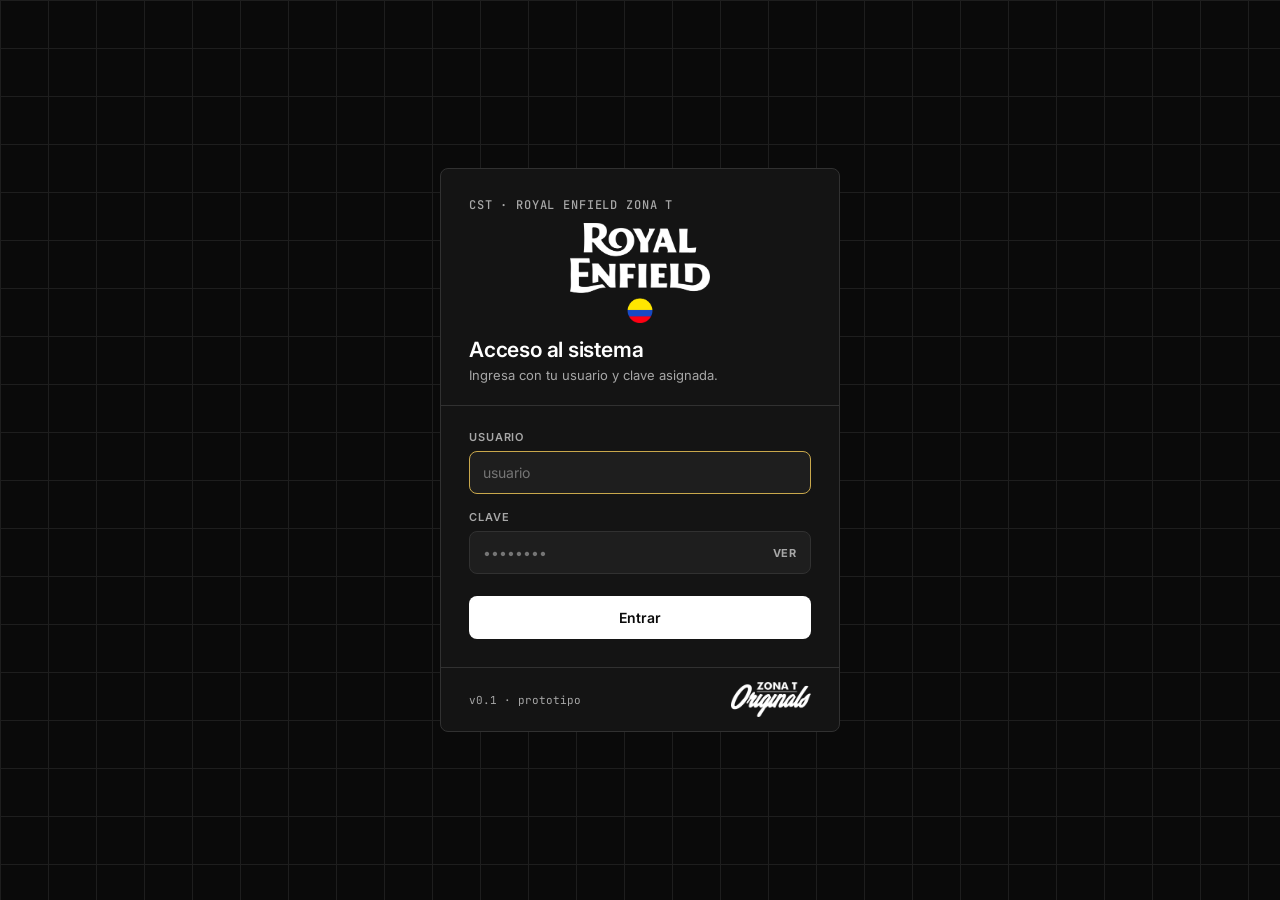
<file: index.html>
<!DOCTYPE html>
<html lang="es">
<head>
<meta charset="UTF-8">
<meta name="viewport" content="width=device-width, initial-scale=1.0">
<script src="auth.js?v=3"></script>
<script src="page-info.js?v=1"></script>
<script>
/* Guard de sesion: vendedor, admin o manager */
guard(["vendedor","admin","manager","developer"]);
</script>
<title>CST Royal Enfield — Sistema Operativo</title>
<link rel="preconnect" href="https://fonts.googleapis.com">
<link rel="preconnect" href="https://fonts.gstatic.com" crossorigin>
<link href="https://fonts.googleapis.com/css2?family=Inter:wght@400;500;600&family=JetBrains+Mono:wght@400;500&display=swap" rel="stylesheet">
<link rel="stylesheet" href="theme.css?v=1">
<style>
  * { box-sizing: border-box; margin: 0; padding: 0; }

  body {
    background: var(--canvas);
    color: var(--text);
    font-family: var(--font-sans);
    min-height: 100vh;
    display: flex;
    flex-direction: column;
    padding: 32px 20px 60px;
  }

  .container { max-width: 560px; margin: 0 auto; width: 100%; }

  .header {
    text-align: center;
    margin-bottom: 40px;
    padding-bottom: 28px;
    border-bottom: 1px solid var(--border);
  }

  .logo-icon {
    width: 56px;
    height: 56px;
    background: var(--brand-red);
    border-radius: 14px;
    display: flex;
    align-items: center;
    justify-content: center;
    margin: 0 auto 16px;
  }

  .logo-icon svg { width: 32px; height: 32px; }

  .header h1 {
    font-size: 22px;
    font-weight: 700;
    color: var(--brand-red);
    letter-spacing: -0.4px;
  }

  .header p {
    font-size: 13px;
    color: var(--text-secondary);
    margin-top: 6px;
  }

  .nav-grid {
    display: grid;
    grid-template-columns: 1fr 1fr;
    gap: 12px;
  }

  .nav-card {
    background: var(--card);
    border: 1px solid var(--border);
    border-radius: 14px;
    padding: 24px 20px;
    text-decoration: none;
    color: var(--text);
    display: flex;
    flex-direction: column;
    gap: 12px;
    transition: border-color 0.15s, transform 0.1s;
    cursor: pointer;
    position: relative;
  }

  .badge-notif {
    position: absolute;
    top: 10px;
    right: 10px;
    min-width: 20px;
    height: 20px;
    padding: 0 5px;
    border-radius: 10px;
    background: var(--c-critica);
    color: #fff;
    font-size: 11px;
    font-weight: 700;
    display: none;
    align-items: center;
    justify-content: center;
    line-height: 1;
    border: 2px solid var(--card);
  }
  .badge-notif.show { display: flex; }

  .nav-card:hover,
  .nav-card:active { border-color: var(--accent); }
  .nav-card:active { transform: scale(0.98); }

  .nav-icon {
    width: 44px;
    height: 44px;
    border-radius: 10px;
    background: var(--elevated);
    color: var(--text-secondary);
    display: flex;
    align-items: center;
    justify-content: center;
    flex-shrink: 0;
    transition: color 0.15s;
  }

  /* Iconos sólidos (sin stroke propio) toman fill; los de contorno
     (fill="none" stroke="...") conservan su forma y toman stroke. Ambos
     casos vía currentColor, controlado por color en .nav-icon. */
  .nav-icon svg { width: 22px; height: 22px; fill: currentColor; }
  .nav-icon svg[stroke] { fill: none; stroke: currentColor; }
  .nav-card:hover .nav-icon,
  .nav-card:active .nav-icon { color: var(--accent); }

  .nav-label {
    font-size: 15px;
    font-weight: 700;
    color: var(--text);
    letter-spacing: -0.2px;
  }

  .nav-desc {
    font-size: 12px;
    color: var(--text-secondary);
    line-height: 1.4;
    margin-top: -4px;
  }

  .nav-arrow {
    font-size: 18px;
    color: var(--text-secondary);
    margin-top: auto;
    align-self: flex-end;
  }

  .footer {
    text-align: center;
    margin-top: 40px;
    font-size: 11px;
    color: var(--text-secondary);
  }

  .topbar {
    display: flex;
    justify-content: flex-end;
    margin-bottom: 8px;
  }
  .logout {
    background: none;
    border: 1px solid var(--border);
    color: var(--text-secondary);
    padding: 8px 14px;
    border-radius: 8px;
    font-size: 12px;
    font-family: var(--font-sans);
    cursor: pointer;
  }
  .logout:hover { border-color: var(--divider); color: var(--text); }

  .veras-bar {
    display: flex;
    align-items: center;
    gap: 10px;
    background: var(--card);
    border: 1px solid var(--border);
    border-radius: 10px;
    padding: 10px 14px;
    margin-bottom: 14px;
  }
  .veras-bar label {
    font-family: var(--font-mono);
    font-size: 12px;
    text-transform: uppercase;
    letter-spacing: .85px;
    color: var(--text-secondary);
    font-weight: 500;
    white-space: nowrap;
  }
  .veras-bar select {
    flex: 1;
    background: var(--elevated);
    border: 1px solid var(--border);
    border-radius: 8px;
    color: var(--text);
    font-family: var(--font-sans);
    font-size: 14px;
    padding: 9px 11px;
  }
  .veras-bar select:focus { outline: none; border-color: var(--accent); }

  @media (max-width: 380px) {
    .nav-grid { grid-template-columns: 1fr; }
  }
</style>
</head>
<body>
<div class="container">

  <div class="veras-bar" id="verasBar" style="display:none">
    <label for="verasSel">Ver como</label>
    <select id="verasSel">
      <option value="" disabled selected>Elegir…</option>
      <option value="manager">Manager</option>
      <option value="admin">Admin</option>
      <option value="vendedor">Vendedor</option>
      <option value="tec:Nelson Jaime">Nelson Jaime</option>
      <option value="tec:Eduin Yesid">Eduin Yesid</option>
      <option value="tec:Harold">Harold</option>
      <option value="tec:William Camilo">William Camilo</option>
      <option value="tec:John Edinson">John Edinson</option>
    </select>
  </div>

  <div class="topbar">
    <button class="logout" id="logout" type="button">Salir</button>
  </div>

  <div class="header">
    <div class="logo-icon">
      <svg viewBox="0 0 24 24" fill="none" stroke="#C9A84C" stroke-width="1.5" width="32" height="32"><circle cx="5.5" cy="17.5" r="2.5"/><circle cx="18.5" cy="17.5" r="2.5"/><path d="M8 17.5h7M13 17.5L11 10h4l2 4h2"/><path d="M5.5 17.5L8 10h3"/><path d="M10 10l1-3h3"/></svg>
    </div>
    <div style="display:flex;align-items:center;justify-content:center;gap:12px">
      <img src="assets/re-blanco.png" alt="Royal Enfield" style="height:36px;width:auto">
      <h1>CST Royal Enfield</h1>
    </div>
    <p>Sistema Operativo de Taller · Zona T</p>
  </div>

  <div class="nav-grid">

    <a class="nav-card" href="ingreso-cst.html" data-roles="vendedor,admin,manager,developer">
      <div class="nav-icon">
        <svg viewBox="0 0 24 24"><path d="M19 11H7.83l4.88-4.88c.39-.39.39-1.03 0-1.42-.39-.39-1.02-.39-1.41 0l-6.59 6.59c-.39.39-.39 1.02 0 1.41l6.59 6.59c.39.39 1.02.39 1.41 0 .39-.39.39-1.02 0-1.41L7.83 13H19c.55 0 1-.45 1-1s-.45-1-1-1z"/></svg>
      </div>
      <div>
        <div class="nav-label">Ingreso</div>
        <div class="nav-desc">Registra la entrada de una moto al taller</div>
      </div>
      <div class="nav-arrow">→</div>
    </a>

    <a class="nav-card" href="salida-cst.html" data-roles="vendedor,admin,manager,developer">
      <div class="nav-icon">
        <svg viewBox="0 0 24 24"><path d="M9 16.17L4.83 12l-1.42 1.41L9 19 21 7l-1.41-1.41z"/></svg>
      </div>
      <div>
        <div class="nav-label">Salida</div>
        <div class="nav-desc">Cierra el servicio y registra la entrega</div>
      </div>
      <div class="nav-arrow">→</div>
    </a>

    <a class="nav-card" href="dashboard-admin.html" data-roles="admin,manager,developer">
      <div class="nav-icon">
        <svg viewBox="0 0 24 24"><path d="M16 11c1.66 0 2.99-1.34 2.99-3S17.66 5 16 5c-1.66 0-3 1.34-3 3s1.34 3 3 3zm-8 0c1.66 0 2.99-1.34 2.99-3S9.66 5 8 5C6.34 5 5 6.34 5 8s1.34 3 3 3zm0 2c-2.33 0-7 1.17-7 3.5V19h14v-2.5c0-2.33-4.67-3.5-7-3.5zm8 0c-.29 0-.62.02-.97.05 1.16.84 1.97 1.97 1.97 3.45V19h6v-2.5c0-2.33-4.67-3.5-7-3.5z"/></svg>
      </div>
      <div>
        <div class="nav-label">Datos del taller</div>
        <div class="nav-desc">Rendimiento del equipo de técnicos</div>
      </div>
      <div class="nav-arrow">→</div>
    </a>

    <a class="nav-card" href="dashboard-cst.html" data-roles="manager,developer">
      <div class="nav-icon">
        <svg viewBox="0 0 24 24"><path d="M3 13h8V3H3v10zm0 8h8v-6H3v6zm10 0h8V11h-8v10zm0-18v6h8V3h-8z"/></svg>
      </div>
      <div>
        <div class="nav-label">Dashboard Gerencial</div>
        <div class="nav-desc">KPIs, gráficos y métricas del taller</div>
      </div>
      <div class="nav-arrow">→</div>
    </a>

    <a class="nav-card" href="reset-usuarios.html" data-roles="developer">
      <div class="nav-icon">
        <svg viewBox="0 0 24 24" fill="none" stroke="white" stroke-width="2"><rect x="5" y="11" width="14" height="10" rx="2"/><path d="M8 11V7a4 4 0 0 1 8 0v4"/></svg>
      </div>
      <div>
        <div class="nav-label">Resetear contraseñas</div>
        <div class="nav-desc">Habilita a un usuario para definir una clave nueva</div>
      </div>
      <div class="nav-arrow">→</div>
    </a>

    <a class="nav-card" href="testing.html" data-roles="developer">
      <div class="nav-icon">
        <svg viewBox="0 0 24 24" fill="none" stroke="white" stroke-width="2"><path d="M9 3h6"/><path d="M10 3v6.5L4.6 18.4A1.7 1.7 0 0 0 6 21h12a1.7 1.7 0 0 0 1.4-2.6L14 9.5V3"/><path d="M7.5 15h9"/></svg>
      </div>
      <div>
        <div class="nav-label">Testing</div>
        <div class="nav-desc">Ventas, Cliente y PosVenta con datos de Bego (en prueba)</div>
      </div>
      <div class="nav-arrow">→</div>
    </a>

    <a class="nav-card" href="corregir.html" data-roles="vendedor,admin,manager,developer">
      <div class="nav-icon">
        <svg viewBox="0 0 24 24" fill="none" stroke="#1A1A1A" stroke-width="2"><path d="M20.71 7.04c.39-.39.39-1.04 0-1.41l-2.34-2.34c-.37-.39-1.02-.39-1.41 0l-1.84 1.83 3.75 3.75M3 17.25V21h3.75L17.81 9.93l-3.75-3.75z"/></svg>
      </div>
      <div>
        <div class="nav-label">Corregir registro</div>
        <div class="nav-desc">Solicita corregir un dato ya guardado de ingreso o salida</div>
      </div>
      <div class="nav-arrow">→</div>
    </a>

    <a class="nav-card" href="correcciones.html" data-roles="manager,developer">
      <span class="badge-notif" id="corrBadge">0</span>
      <div class="nav-icon">
        <svg viewBox="0 0 24 24" fill="none" stroke="white" stroke-width="2"><path d="M9 11l3 3L22 4"/><path d="M21 12v7a2 2 0 0 1-2 2H5a2 2 0 0 1-2-2V5a2 2 0 0 1 2-2h11"/></svg>
      </div>
      <div>
        <div class="nav-label">Correcciones</div>
        <div class="nav-desc">Aprueba o rechaza solicitudes de corrección</div>
      </div>
      <div class="nav-arrow">→</div>
    </a>

  </div>

  <div class="footer">CST Royal Enfield Zona T · 2026</div>

</div>

<script>
/* Menu por rol: oculta las nav-card que no correspondan al rol de la sesion */
(function(){
  var API = "https://cst-royal-enfield-api.juanguillermoalba.workers.dev";
  var s = getSession();
  if(!s){ location.replace("login.html"); return; }

  var role = s.rol || s.role;
  document.querySelectorAll(".nav-card").forEach(function(card){
    var roles = (card.getAttribute("data-roles") || "").split(",").map(function(r){ return r.trim(); });
    if(roles.indexOf(role) === -1){ card.style.display = "none"; }
  });

  var logoutBtn = document.getElementById("logout");
  if(logoutBtn){ logoutBtn.addEventListener("click", logout); }

  /* "Ver como": solo el developer puede impersonar otros roles */
  if(role === "developer"){
    var bar = document.getElementById("verasBar");
    var sel = document.getElementById("verasSel");
    bar.style.display = "flex";
    sel.addEventListener("change", function(){
      var valor = sel.value;
      if(!valor) return;
      verComo(valor);
    });
  }

  /* Badge rojo en "Correcciones" con la cantidad de solicitudes pendientes */
  if(role === "manager" || role === "developer"){
    cargarPendientesCorreccion();
  }

  async function cargarPendientesCorreccion(){
    try{
      var res = await authFetch(API + "/correcciones");
      var data = await res.json();
      if(!res.ok || data.error) return;
      var pendientes = (data.solicitudes || []).filter(function(s){ return s.estado === "Pendiente"; }).length;
      var badge = document.getElementById("corrBadge");
      if(!badge) return;
      if(pendientes > 0){
        badge.textContent = pendientes > 99 ? "99+" : String(pendientes);
        badge.classList.add("show");
      }
    }catch(e){ /* si falla, simplemente no se muestra el badge */ }
  }

  async function verComo(valor){
    var real = sessionStorage.getItem("cst_session");
    var payload = (valor.indexOf("tec:") === 0)
      ? { rol: "tecnico", tecnico: valor.slice(4) }
      : { rol: valor };

    // guarda la sesion real antes de impersonar
    sessionStorage.setItem("cst_session_real", real);
    try{
      var res = await authFetch(API + "/impersonar", {
        method: "POST",
        headers: { "Content-Type": "application/json" },
        body: JSON.stringify(payload)
      });
      var data = await res.json();
      if(!res.ok || data.error){
        sessionStorage.removeItem("cst_session_real");
        alert(data.error || "No se pudo cambiar de vista.");
        return;
      }
      var nueva = { token: data.token, rol: data.rol, tecnico: data.tecnico };
      sessionStorage.setItem("cst_session", JSON.stringify(nueva));
      // Misma tabla de rutas que redirigir() en login.html, para que "Ver
      // como" aterrice en el dashboard real de ese rol (vendedor no tiene
      // dashboard propio, cae a index.html).
      var rutas = {
        tecnico: "dashboard-tecnico.html",
        admin: "dashboard-admin.html",
        manager: "dashboard-cst.html",
      };
      location.href = rutas[nueva.rol] || "index.html";
    }catch(e){
      sessionStorage.removeItem("cst_session_real");
      alert("Error de conexion. Intenta de nuevo.");
    }
  }
})();
</script>

</body>
</html>
</file>
<file: theme.css>
/* CST Royal Enfield — theme.css
   Sistema de diseño compartido: superficies por luminancia, un solo acento
   de marca (dorado), colores de estado semánticos, tipografía Inter +
   JetBrains Mono. Solo custom properties y utilidades mínimas — cada
   página conserva sus propios selectores de componente.
   NO tocar: nombres de campos del Worker, IDs usados por JS, lógica. */

:root{
  /* Superficies, por luminancia. Sin box-shadow. */
  --canvas: #0a0a0a;
  --card: #141414;
  --elevated: #1e1e1e;
  --border: #313131;
  --divider: #454545;

  /* Texto */
  --text: #ffffff;
  --text-secondary: #a7a7a7;
  --text-disabled: #7c7c7c;

  /* Acento de marca — único, dorado. Solo íconos, KPIs, bordes activos,
     links, series principales de Chart.js. Nunca como fondo grande. */
  --accent: #C9A84C;
  --accent-tint: rgba(201, 168, 76, .12);

  /* Rojo de marca — SOLO logo/wordmark en header y login. Nunca en UI ni
     como color de acción destructiva (eso es --c-critica). */
  --brand-red: #C8102E;

  /* Estados semánticos. Pills 4px radius, fondo fijo al 15%, texto del color. */
  --c-pend: #3B82F6;
  --c-trab: #A855F7;
  --c-listo: #2ECC71;
  --c-critica: #FF4D4D;
  --c-revisar: #F97316;

  /* Tipografía */
  --font-sans: 'Inter', 'Segoe UI', system-ui, sans-serif;
  --font-mono: 'JetBrains Mono', 'Consolas', monospace;

  /* Radios */
  --radius-card: 8px;
  --radius-pill: 4px;
}

*{ box-sizing: border-box; }

body{
  background: var(--canvas);
  color: var(--text);
  font-family: var(--font-sans);
}

/* Eyebrow de sección: JetBrains Mono 12px uppercase, tracking .85px,
   color secundario. Mismo tratamiento tipográfico que tickets, placas
   y números de factura (esos quedan en el CSS de cada página). */
.eyebrow{
  font-family: var(--font-mono);
  font-size: 12px;
  text-transform: uppercase;
  letter-spacing: .85px;
  color: var(--text-secondary);
}

/* Cuadrícula decorativa — SOLO login.html y header. Nunca detrás de
   tablas ni gráficos. Se aplica con background-image, no cambia layout. */
.bg-grid{
  background-image:
    linear-gradient(var(--elevated) 1px, transparent 1px),
    linear-gradient(90deg, var(--elevated) 1px, transparent 1px);
  background-size: 48px 48px;
}

@media (prefers-reduced-motion: reduce){ *{ transition: none !important; } }
</file>
